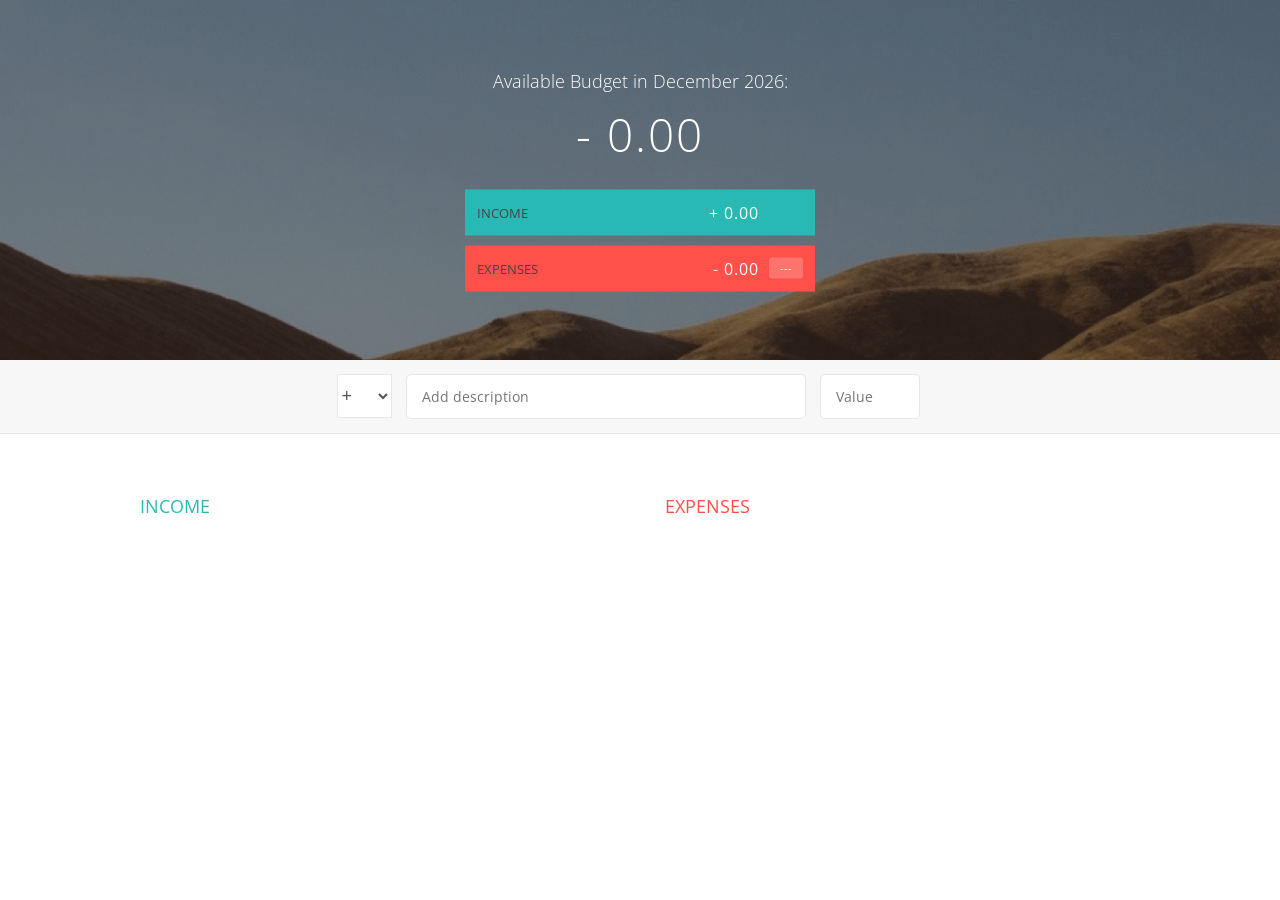
<file: app.html>
<!DOCTYPE html>
<html lang="en">
    <head>
        <meta charset="UTF-8">
        <link href="https://fonts.googleapis.com/css?family=Open+Sans:100,300,400,600" rel="stylesheet" type="text/css">
        <link href="http://code.ionicframework.com/ionicons/2.0.1/css/ionicons.min.css" rel="stylesheet" type="text/css">
        <link type="text/css" rel="stylesheet" href="app.css">
        <title>KymoBudget</title>
    </head>
    <body>
        
        <div class="top">
            <div class="budget">
                <div class="budget__title">
                    Available Budget in <span class="budget__title--month">%Month%</span>:
                </div>
                
                <div class="budget__value">+ 2,345.64</div>
                
                <div class="budget__income clearfix">
                    <div class="budget__income--text">Income</div>
                    <div class="right">
                        <div class="budget__income--value">+ 4,300.00</div>
                        <div class="budget__income--percentage">&nbsp;</div>
                    </div>
                </div>
                
                <div class="budget__expenses clearfix">
                    <div class="budget__expenses--text">Expenses</div>
                    <div class="right clearfix">
                        <div class="budget__expenses--value">- 1,954.36</div>
                        <div class="budget__expenses--percentage">45%</div>
                    </div>
                </div>
            </div>
        </div>
        
        
        
        <div class="bottom">
            <div class="add">
                <div class="add__container">
                    <select class="add__type">

                        <!--inc stands for income-->
                        <option value="inc" selected>+</option>

                        <!--inc stands for expenses-->
                        <option value="exp">-</option>
                    </select>
                    <input type="text" class="add__description" placeholder="Add description">
                    <input type="number" class="add__value" placeholder="Value">
                    <button class="add__btn"><i class="ion-ios-checkmark-outline"></i></button>
                </div>
            </div>
            
            <div class="container clearfix">
                <div class="income">
                    <h2 class="income__title">Income</h2>
                    
                    <div class="income__list">
                
                <!--This commented part below is for a test-->        
                        <!--
                        <div class="item clearfix" id="income-0">
                            <div class="item__description">Salary</div>
                            <div class="right clearfix">
                                <div class="item__value">+ 2,100.00</div>
                                <div class="item__delete">
                                    <button class="item__delete--btn">
                                        <i class="ion-ios-close-outline"></i>
                                    </button>
                                </div>
                            </div>
                        </div>
                        
                        <div class="item clearfix" id="income-1">
                            <div class="item__description">Sold car</div>
                            <div class="right clearfix">
                                <div class="item__value">+ 1,500.00</div>
                                <div class="item__delete">
                                    <button class="item__delete--btn"><i class="ion-ios-close-outline"></i></button>
                                </div>
                            </div>
                        </div>
                        -->
                        
                    </div>
                </div>
                
                
                
                <div class="expenses">
                    <h2 class="expenses__title">Expenses</h2>
                    
                    <div class="expenses__list">
                
                        
                    </div>
                </div>

                <!-- change test-->
                
            </div>
            
            
        </div>
        
        <script src="app.js"></script>
    </body>
</html>
</file>
<file: app.css>
/**********************************************
*** GENERAL
**********************************************/

* {
    margin: 0;
    padding: 0;
    box-sizing: border-box;
}

.clearfix::after {
    content: "";
    display: table;
    clear: both;
}

body {
    color: #555;
    font-family: Open Sans;
    font-size: 16px;
    position: relative;
    height: 100vh;
    font-weight: 400;
}

.right{ 
    float: right; 
    }
.red { 
    color: #FF5049 !important; 
}
.red-focus:focus{ 
    border: 1px solid #FF5049 !important; 
}

/**********************************************
*** TOP PART
**********************************************/

.top {
    height: 40vh;
    background-image: linear-gradient(rgba(0, 0, 0, 0.35), rgba(0, 0, 0, 0.35)), url(back.png);
    background-size: cover;
    background-position: center;
    position: relative;
}

.budget {
    position: absolute;
    width: 350px;
    top: 50%;
    left: 50%;
    transform: translate(-50%, -50%);
    color: #fff;
}

.budget__title {
    font-size: 18px;
    text-align: center;
    margin-bottom: 10px;
    font-weight: 300;
}

.budget__value {
    font-weight: 300;
    font-size: 46px;
    text-align: center;
    margin-bottom: 25px;
    letter-spacing: 2px;
}

.budget__income,
.budget__expenses {
    padding: 12px;
    text-transform: uppercase;
}

.budget__income {
    margin-bottom: 10px;
    background-color: #28B9B5;
}

.budget__expenses {
    background-color: #FF5049;
}

.budget__income--text,
.budget__expenses--text {
    float: left;
    font-size: 13px;
    color: #444;
    margin-top: 2px;
}

.budget__income--value,
.budget__expenses--value {
    letter-spacing: 1px;
    float: left;
}

.budget__income--percentage,
.budget__expenses--percentage {
    float: left;
    width: 34px;
    font-size: 11px;
    padding: 3px 0;
    margin-left: 10px;
}

.budget__expenses--percentage {
    background-color: rgba(255, 255, 255, 0.2);
    text-align: center;
    border-radius: 3px;
}


/**********************************************
*** BOTTOM PART
**********************************************/

/***** FORM *****/
.add {
    padding: 14px;
    border-bottom: 1px solid #e7e7e7;
    background-color: #f7f7f7;
}

.add__container {
    margin: 0 auto;
    text-align: center;
}

.add__type {
    width: 55px;
    border: 1px solid #e7e7e7;
    height: 44px;
    font-size: 18px;
    color: inherit;
    background-color: #fff;
    margin-right: 10px;
    font-weight: 300;
    transition: border 0.3s;
}

.add__description,
.add__value {
    border: 1px solid #e7e7e7;
    background-color: #fff;
    color: inherit;
    font-family: inherit;
    font-size: 14px;
    padding: 12px 15px;
    margin-right: 10px;
    border-radius: 5px;
    transition: border 0.3s;
}

.add__description { width: 400px;}
.add__value { width: 100px;}

.add__btn {
    font-size: 35px;
    background: none;
    border: none;
    color: #28B9B5;
    cursor: pointer;
    display: inline-block;
    vertical-align: middle;
    line-height: 1.1;
    margin-left: 10px;
}

.add__btn:active { transform: translateY(2px); }

.add__type:focus,
.add__description:focus,
.add__value:focus {
    outline: none;
    border: 1px solid #28B9B5;
}

.add__btn:focus { outline: none; }

/***** LISTS *****/
.container {
    width: 1000px;
    margin: 60px auto;
}

.income {
    float: left;
    width: 475px;
    margin-right: 50px;
}

.expenses {
    float: left;
    width: 475px;
}

h2 {
    text-transform: uppercase;
    font-size: 18px;
    font-weight: 400;
    margin-bottom: 15px;
}

.income__title { color: #28B9B5; }
.expenses__title { color: #FF5049; }

.item {
    padding: 13px;
    border-bottom: 1px solid #e7e7e7;
}

.item:first-child { border-top: 1px solid #e7e7e7; }
.item:nth-child(even) { background-color: #f7f7f7; }

.item__description {
    float: left;
}

.item__value {
    float: left;
    transition: transform 0.3s;
}

.item__percentage {
    float: left;
    margin-left: 20px;
    transition: transform 0.3s;
    font-size: 11px;
    background-color: #FFDAD9;
    padding: 3px;
    border-radius: 3px;
    width: 32px;
    text-align: center;
}

.income .item__value,
.income .item__delete--btn {
    color: #28B9B5;
}

.expenses .item__value,
.expenses .item__percentage,
.expenses .item__delete--btn {
    color: #FF5049;
}


.item__delete {
    float: left;
}

.item__delete--btn {
    font-size: 22px;
    background: none;
    border: none;
    cursor: pointer;
    display: inline-block;
    vertical-align: middle;
    line-height: 1;
    display: none;
}

.item__delete--btn:focus { outline: none; }
.item__delete--btn:active { transform: translateY(2px); }

.item:hover .item__delete--btn { display: block; }
.item:hover .item__value { transform: translateX(-20px); }
.item:hover .item__percentage { transform: translateX(-20px); }


.unpaid {
    background-color: #FFDAD9 !important;
    cursor: pointer;
    color: #FF5049;

}

.unpaid .item__percentage { box-shadow: 0 2px 6px 0 rgba(0, 0, 0, 0.1); }
.unpaid:hover .item__description { font-weight: 900; }
</file>
